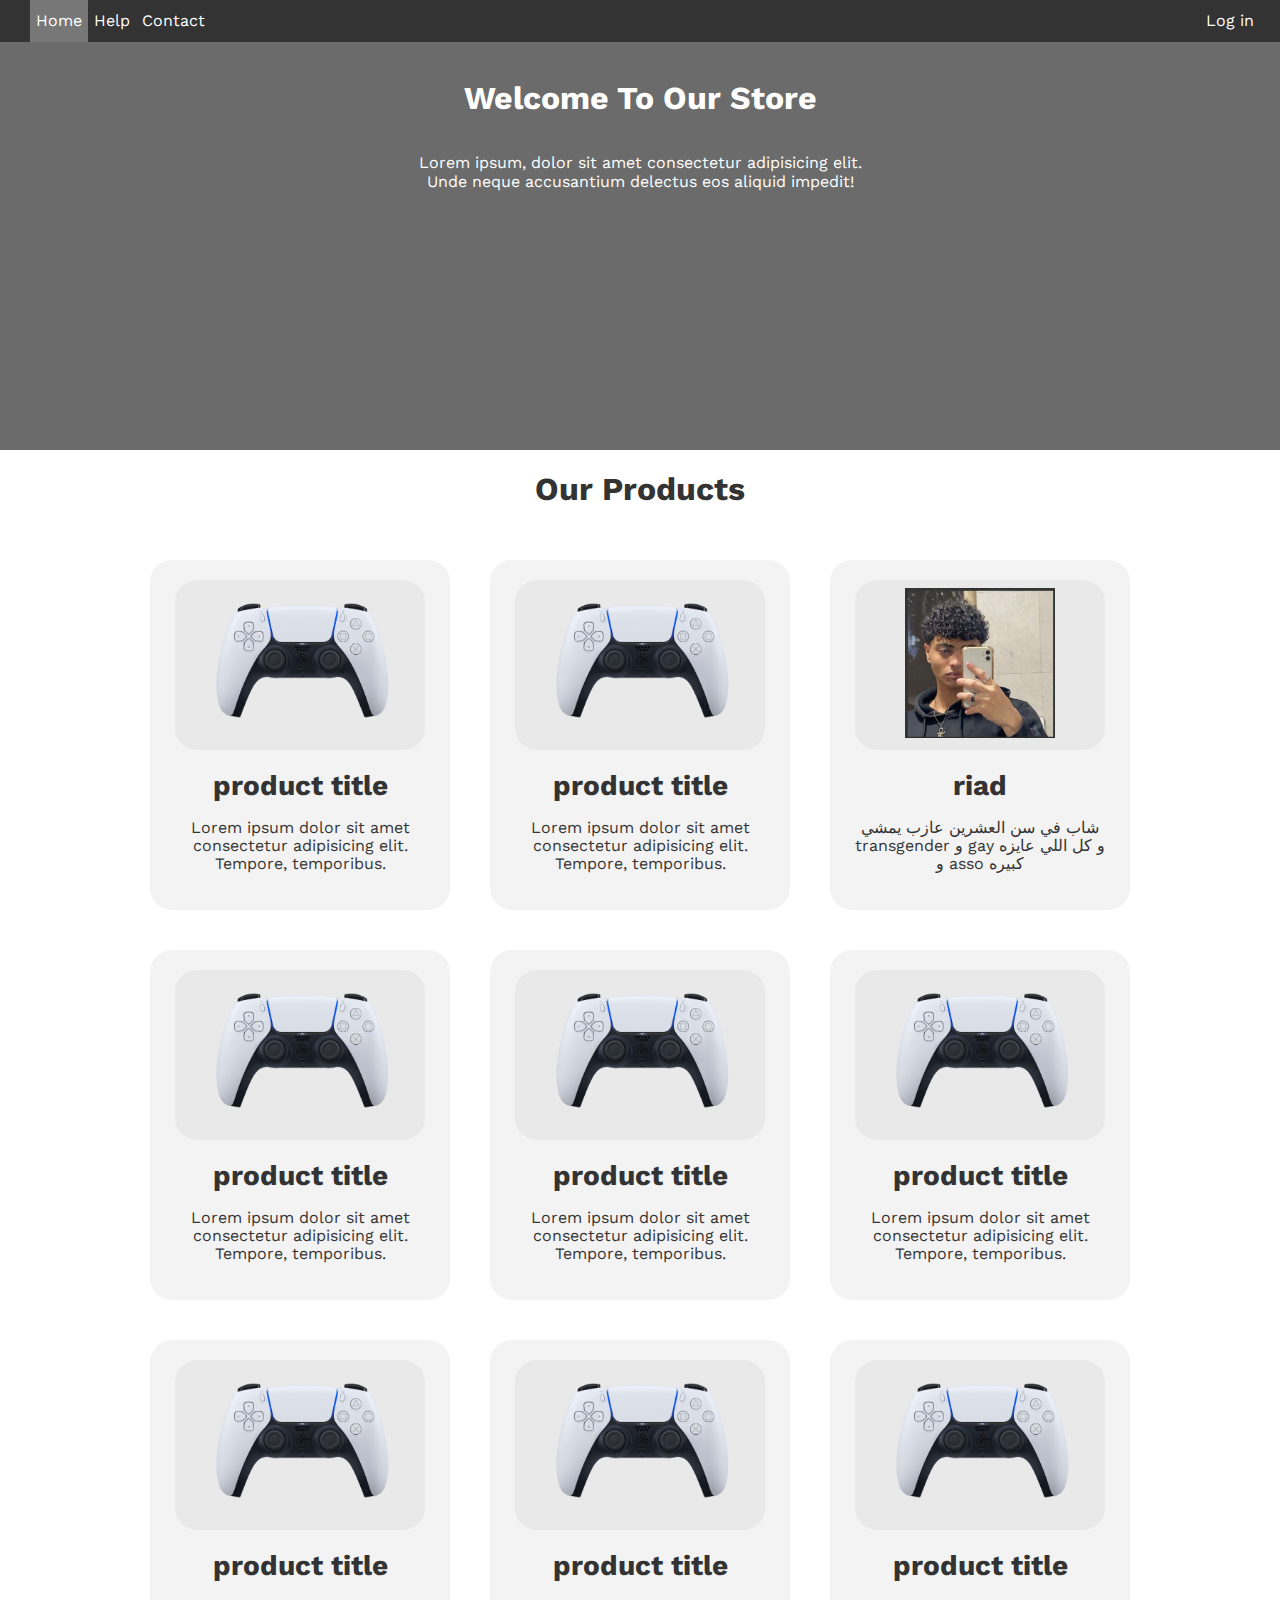
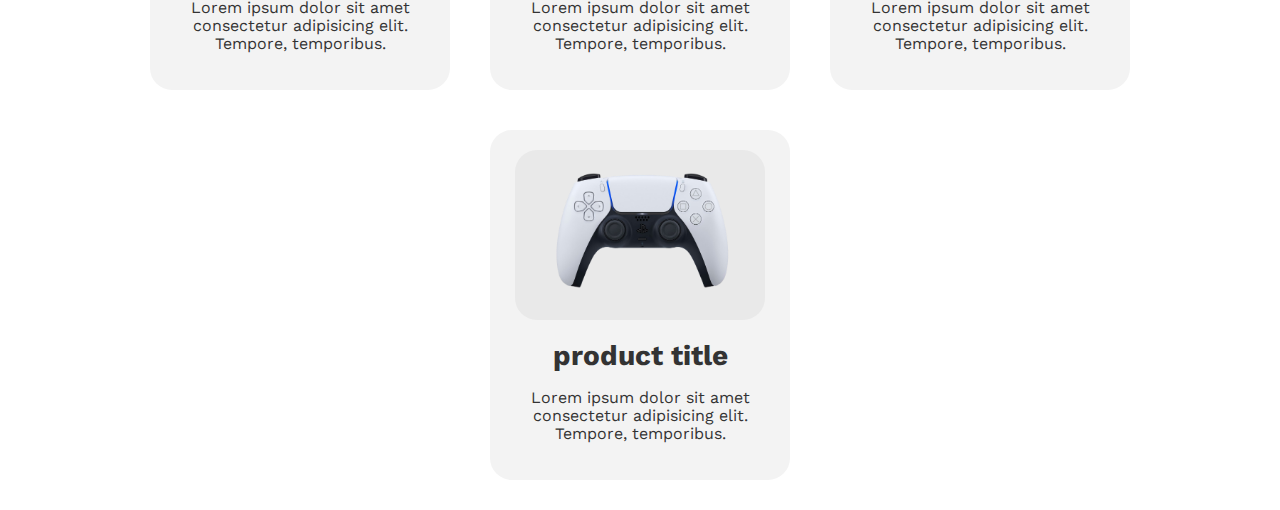
<file: index.html>
<!DOCTYPE html>
<html lang="en">
  <head>
    <meta charset="UTF-8" />
    <meta name="viewport" content="width=device-width, initial-scale=1.0" />
    <!-- main css style -->
    <link rel="stylesheet" href="./Task-one-camp-2024/CSS/home.css" />
    <!-- font work sans -->
    <link rel="preconnect" href="https://fonts.googleapis.com" />
    <link rel="preconnect" href="https://fonts.gstatic.com" crossorigin />
    <link
      href="https://fonts.googleapis.com/css2?family=Work+Sans:ital,wght@0,100..900;1,100..900&display=swap"
      rel="stylesheet"
    />
    <!-- to normalize css page -->
    <link rel="stylesheet" href="./Task-one-camp-2024/CSS/normalize.css" />
    <link rel="stylesheet" href="./Task-one-camp-2024/CSS/all.min.css" />
    <!-- page title -->
    <title>Home | Store</title>
  </head>
  <body>
    <!-- header -->
    <header>
      <!-- nav bar -->
      <nav>
        <a id="home" href="./index.html"> Home </a>
        <a href="./Task-one-camp-2024/pages/help_page.html"> Help </a>
        <a href="./Task-one-camp-2024/pages/contact_page.html"> Contact </a>
      </nav>
      <!-- login btn -->
      <a href="./Task-one-camp-2024/pages/login_page.html">Log in</a>
    </header>
    <!-- intro section -->
    <section class="intro">
      <!-- heading -->
      <h1>Welcome To Our Store</h1>
      <!-- heading [paragraph] -->
      <p>
        Lorem ipsum, dolor sit amet consectetur adipisicing elit. Unde neque
        accusantium delectus eos aliquid impedit!
      </p>
    </section>
    <!-- products container -->
    <div class="products">
      <!-- product - section - title -->
      <h1>Our Products</h1>
      <!-- products section -->
      <div class="products-section">
        <!-- product - info -->
        <!-- 1 -->
        <div class="product">
          <!-- img box -->
          <div class="img-box">
            <a href="./Task-one-camp-2024/pages/product_page.html">
              <img
                src="./Task-one-camp-2024/IMGS/PXPNG.COMPS5_Controller_PNG_Image_free_download_-_1124x843.png"
                alt="product-img"
              />
            </a>
          </div>
          <!-- product heading -->
          <h2>product title</h2>
          <!-- product paragraph -->
          <p>
            Lorem ipsum dolor sit amet consectetur adipisicing elit. Tempore,
            temporibus.
          </p>
        </div>
        <!-- 2 -->
        <div class="product">
          <!-- img box -->
          <div class="img-box">
            <a href="./Task-one-camp-2024/pages/product_page.html">
              <img
                src="./Task-one-camp-2024/IMGS/PXPNG.COMPS5_Controller_PNG_Image_free_download_-_1124x843.png"
                alt="product-img"
              />
            </a>
          </div>
          <!-- product heading -->
          <h2>product title</h2>
          <!-- product paragraph -->
          <p>
            Lorem ipsum dolor sit amet consectetur adipisicing elit. Tempore,
            temporibus.
          </p>
        </div>
        <!-- 3 -->
        <div class="product">
          <!-- img box -->
          <div class="img-box">
            <a href="./Task-one-camp-2024/pages/riad_product.html">
              <img
                src="./Task-one-camp-2024/IMGS/ima22ge.png"
                alt="product-img"
              />
            </a>
          </div>
          <!-- product heading -->
          <h2>riad</h2>
          <!-- product paragraph -->
          <p>
            شاب في سن العشرين عازب يمشي transgender و gay و كل اللي عايزه و asso
            كبيره
          </p>
        </div>
        <!-- 4 -->
        <div class="product">
          <!-- img box -->
          <div class="img-box">
            <a href="./Task-one-camp-2024/pages/product_page.html">
              <img
                src="./Task-one-camp-2024/IMGS/PXPNG.COMPS5_Controller_PNG_Image_free_download_-_1124x843.png"
                alt="product-img"
              />
            </a>
          </div>
          <!-- product heading -->
          <h2>product title</h2>
          <!-- product paragraph -->
          <p>
            Lorem ipsum dolor sit amet consectetur adipisicing elit. Tempore,
            temporibus.
          </p>
        </div>
        <!-- 5 -->
        <div class="product">
          <!-- img box -->
          <div class="img-box">
            <a href="./Task-one-camp-2024/pages/product_page.html">
              <img
                src="./Task-one-camp-2024/IMGS/PXPNG.COMPS5_Controller_PNG_Image_free_download_-_1124x843.png"
                alt="product-img"
              />
            </a>
          </div>
          <!-- product heading -->
          <h2>product title</h2>
          <!-- product paragraph -->
          <p>
            Lorem ipsum dolor sit amet consectetur adipisicing elit. Tempore,
            temporibus.
          </p>
        </div>
        <!-- 6 -->
        <div class="product">
          <!-- img box -->
          <div class="img-box">
            <a href="./Task-one-camp-2024/pages/product_page.html">
              <img
                src="./Task-one-camp-2024/IMGS/PXPNG.COMPS5_Controller_PNG_Image_free_download_-_1124x843.png"
                alt="product-img"
              />
            </a>
          </div>
          <!-- product heading -->
          <h2>product title</h2>
          <!-- product paragraph -->
          <p>
            Lorem ipsum dolor sit amet consectetur adipisicing elit. Tempore,
            temporibus.
          </p>
        </div>
        <!-- 7 -->
        <div class="product">
          <!-- img box -->
          <div class="img-box">
            <a href="./Task-one-camp-2024/pages/product_page.html">
              <img
                src="./Task-one-camp-2024/IMGS/PXPNG.COMPS5_Controller_PNG_Image_free_download_-_1124x843.png"
                alt="product-img"
              />
            </a>
          </div>
          <!-- product heading -->
          <h2>product title</h2>
          <!-- product paragraph -->
          <p>
            Lorem ipsum dolor sit amet consectetur adipisicing elit. Tempore,
            temporibus.
          </p>
        </div>
        <!-- 8 -->
        <div class="product">
          <!-- img box -->
          <div class="img-box">
            <a href="./Task-one-camp-2024/pages/product_page.html">
              <img
                src="./Task-one-camp-2024/IMGS/PXPNG.COMPS5_Controller_PNG_Image_free_download_-_1124x843.png"
                alt="product-img"
              />
            </a>
          </div>
          <!-- product heading -->
          <h2>product title</h2>
          <!-- product paragraph -->
          <p>
            Lorem ipsum dolor sit amet consectetur adipisicing elit. Tempore,
            temporibus.
          </p>
        </div>
        <!-- 9 -->
        <div class="product">
          <!-- img box -->
          <div class="img-box">
            <a href="./Task-one-camp-2024/pages/product_page.html">
              <img
                src="./Task-one-camp-2024/IMGS/PXPNG.COMPS5_Controller_PNG_Image_free_download_-_1124x843.png"
                alt="product-img"
              />
            </a>
          </div>
          <!-- product heading -->
          <h2>product title</h2>
          <!-- product paragraph -->
          <p>
            Lorem ipsum dolor sit amet consectetur adipisicing elit. Tempore,
            temporibus.
          </p>
        </div>
        <!-- 10 -->
        <div class="product">
          <!-- img box -->
          <div class="img-box">
            <a href="./Task-one-camp-2024/pages/product_page.html">
              <img
                src="./Task-one-camp-2024/IMGS/PXPNG.COMPS5_Controller_PNG_Image_free_download_-_1124x843.png"
                alt="product-img"
              />
            </a>
          </div>
          <!-- product heading -->
          <h2>product title</h2>
          <!-- product paragraph -->
          <p>
            Lorem ipsum dolor sit amet consectetur adipisicing elit. Tempore,
            temporibus.
          </p>
        </div>
      </div>
    </div>
  </body>
</html>
</file>
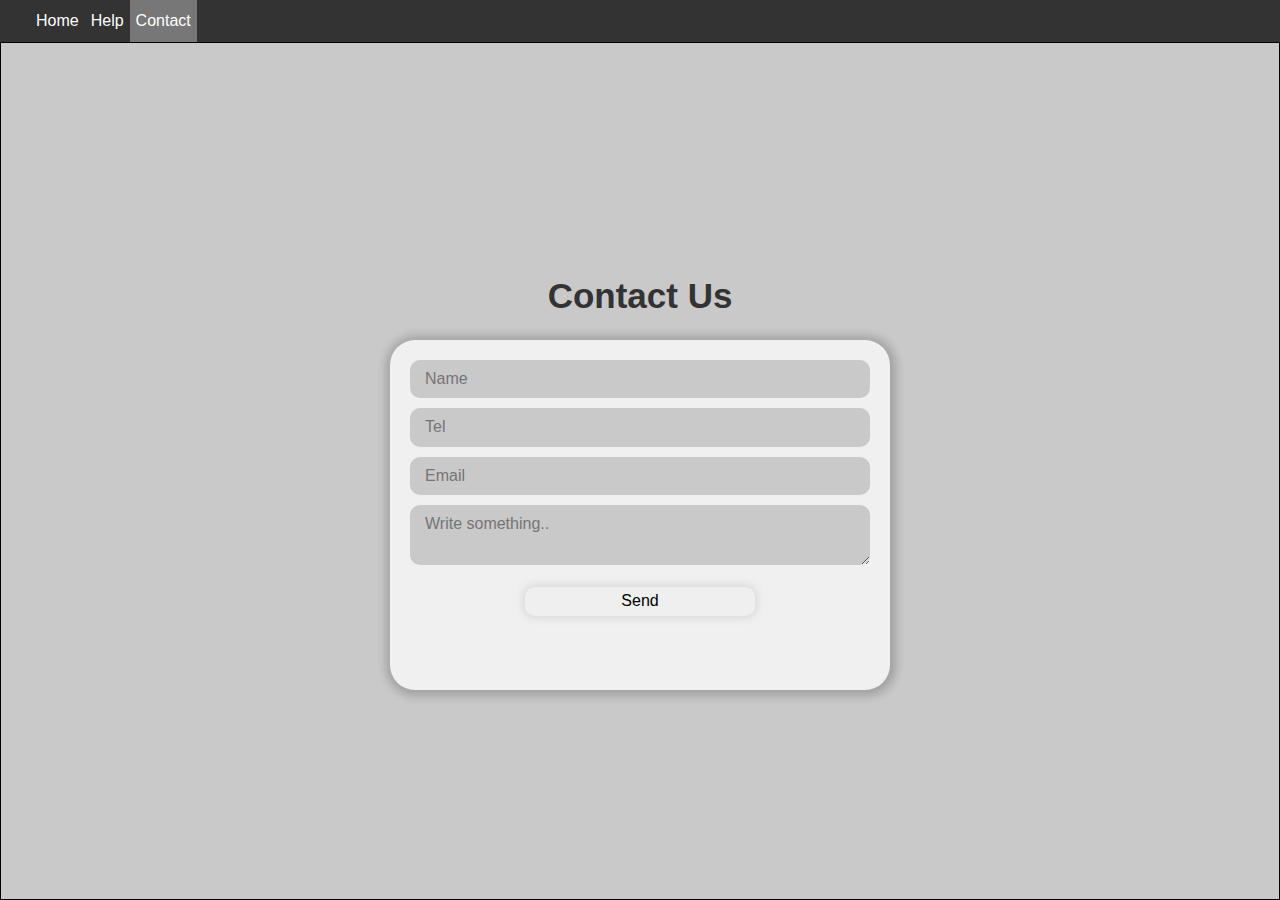
<file: Task-one-camp-2024/pages/contact_page.html>
<!DOCTYPE html>
<html lang="en">
  <head>
    <meta charset="UTF-8" />
    <meta name="viewport" content="width=device-width, initial-scale=1.0" />
    <!-- main css file -->
    <link rel="stylesheet" href="../CSS/contact_page.css" />
    <!-- to normalize css page -->
    <link rel="stylesheet" href="../CSS/normalize.css" />
    <link rel="stylesheet" href="../CSS/all.min.css" />
    <!-- page title -->
    <title>Contact | Store</title>
  </head>
  <body>
    <!-- header -->
    <header>
      <!-- nav bar -->
      <nav>
        <a href="../../index.html"> Home </a>
        <a href="./help_page.html"> Help </a>
        <a id="contact_page" href="./contact_page.html"> Contact </a>
      </nav>
    </header>
    <!-- container -->
    <div class="container">
      <h1>Contact Us</h1>
      <form action="">
        <!-- name -->
        <!-- <label for="Name"> Name: </label> -->
        <input
          placeholder="Name"
          type="text"
          maxlength="25"
          name="Name"
          id="Name"
        />
        <!-- telephone -->
        <!-- <label for="tel">Tel: </label> -->
        <input
          type="tel"
          placeholder="Tel"
          maxlength="13"
          name="tel"
          id="tel"
        />
        <!-- email -->
        <!-- <label for="email">Email: </label> -->
        <input
          type="email"
          placeholder="Email"
          type="email"
          name="email"
          id="email"
        />
        <!-- message -->
        <!-- <label for="subject">Subject: </label> -->
        <textarea
          name="subject"
          id="subject"
          placeholder="Write something.."
        ></textarea>
        <!-- submit -->
        <button type="submit">Send</button>
      </form>
    </div>
  </body>
</html>
</file>
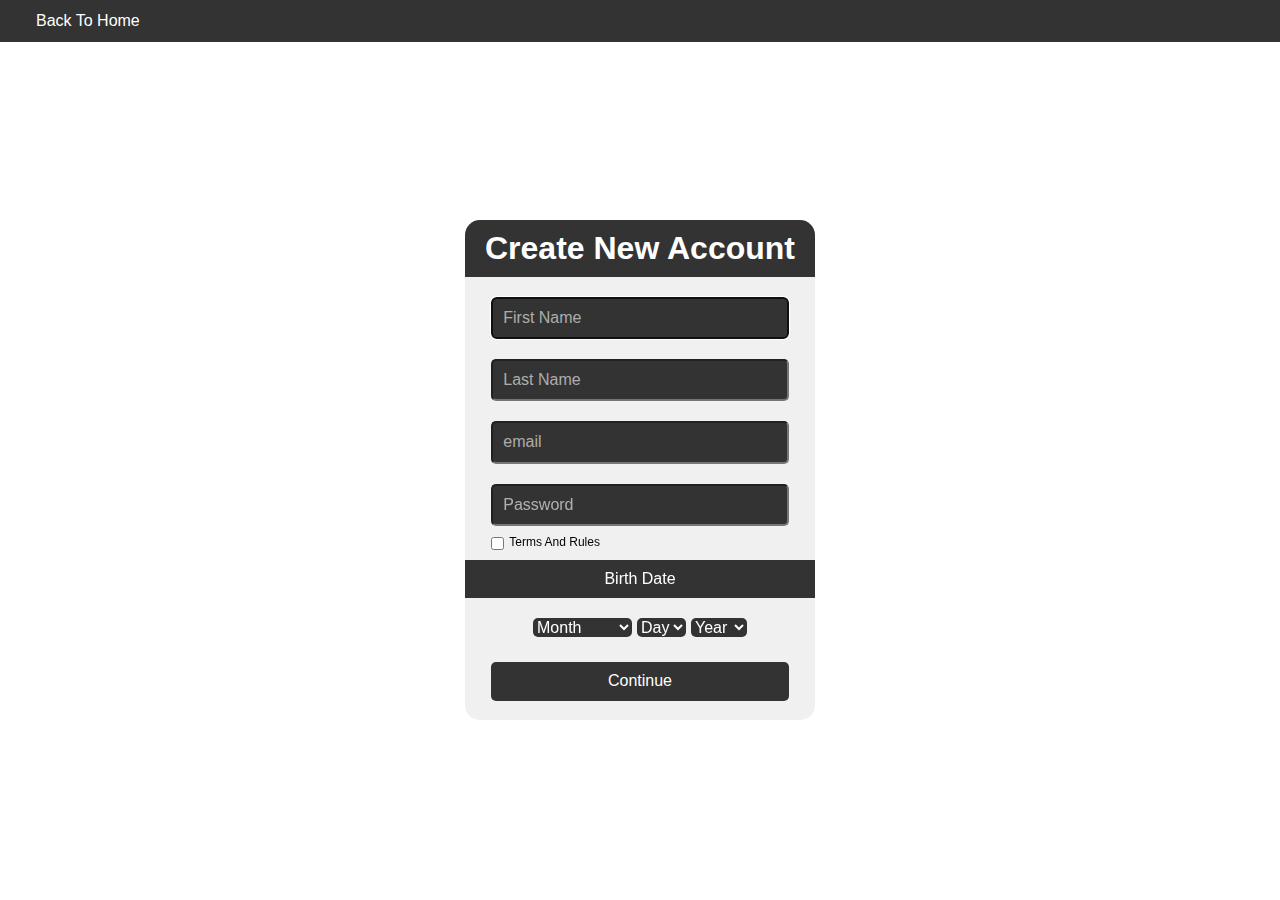
<file: Task-one-camp-2024/pages/Create_Account.html>
<!DOCTYPE html>
<html lang="en">
  <head>
    <meta charset="UTF-8" />
    <meta name="viewport" content="width=device-width, initial-scale=1.0" />
    <!-- main css file -->
    <link rel="stylesheet" href="../CSS/Create_Account.css" />
    <!-- to normalize css page -->
    <link rel="stylesheet" href="../CSS/normalize.css" />
    <link rel="stylesheet" href="../CSS/all.min.css" />
    <title>Create An Account</title>
  </head>
  <body>
    <!-- heading -->
    <header>
      <!-- nav bar -->
      <nav>
        <a href="../../index.html"> Back To Home </a>
      </nav>
    </header>
    <!-- main page container -->
    <div class="container">
      <!-- create account window -->
      <!-- info -->
      <form class="create-account-window" action="./login_page.html">
        <!-- title -->
        <h1>Create New Account</h1>
        <!-- first name -->
        <!-- <label for="FirstName">First Name</label> -->
        <input
          type="text"
          name="FirstName"
          id="FirstName"
          placeholder="First Name"
          required
          autofocus
        />
        <!-- last name -->
        <!-- <label for="LastName">Last Name</label> -->
        <input
          type="text"
          name="Last Name"
          id="LastName"
          placeholder="Last Name"
          required
        />
        <!-- Email Input -->
        <!-- <label for="email">Email</label> -->
        <input
          required
          name="email"
          placeholder="email"
          id="email"
          type="email"
        />
        <!-- Password Input -->
        <!-- <label for="password">Password</label> -->
        <input
          required
          name="password"
          placeholder="Password"
          id="password"
          type="password"
          pattern="(?=.*\d)(?=.*[a-z])(?=.*[A-Z])(?=.*\W).{8,}"
          title="Password must contain at least one number, one uppercase letter [A] , one lowercase letter [a], one special character [#], and be at least 8 characters long [1-8]"
        />
        <!-- check terms and rules -->
        <div class="terms-div">
          <input required id="terms" type="checkbox" />
          <label for="terms">Terms And Rules</label>
        </div>
        <!-- Birth Date -->
        <label id="birth" for="birth-date-month">Birth Date</label>
        <div class="birth-section">
          <!-- Month Selection -->
          <select required unchosen name="birthDateMonth" id="birth-date-month">
            <option value>Month</option>
            <option value="1">January</option>
            <option value="2">February</option>
            <option value="3">March</option>
            <option value="4">April</option>
            <option value="5">May</option>
            <option value="6">June</option>
            <option value="7">July</option>
            <option value="8">August</option>
            <option value="9">September</option>
            <option value="10">October</option>
            <option value="11">November</option>
            <option value="12">December</option>
          </select>
          <!-- Day Selection -->
          <select required unchosen name="birthDateDay" id="birth-date-day">
            <option value>Day</option>
            <option value="1">1</option>
            <option value="1">2</option>
            <option value="1">3</option>
            <option value="1">4</option>
            <option value="1">5</option>
            <option value="1">6</option>
            <option value="1">7</option>
            <option value="1">8</option>
            <option value="1">9</option>
            <option value="1">10</option>
            <option value="1">11</option>
            <option value="1">12</option>
            <option value="1">13</option>
            <option value="1">14</option>
            <option value="1">15</option>
            <option value="1">16</option>
            <option value="1">17</option>
            <option value="1">18</option>
            <option value="1">19</option>
            <option value="1">20</option>
            <option value="1">21</option>
            <option value="1">22</option>
            <option value="1">23</option>
            <option value="1">24</option>
            <option value="1">25</option>
            <option value="1">26</option>
            <option value="1">27</option>
            <option value="1">28</option>
            <option value="1">29</option>
            <option value="1">30</option>
            <option value="1">31</option>
          </select>
          <!-- Year selection -->
          <select required unchosen name="birthDateYear" id="birth-date-year">
            <option value>Year</option>
            <option value="2016">2016</option>
            <option value="2015">2015</option>
            <option value="2014">2014</option>
            <option value="2013">2013</option>
            <option value="2012">2012</option>
            <option value="2011">2011</option>
            <option value="2010">2010</option>
            <option value="2009">2009</option>
            <option value="2008">2008</option>
            <option value="2007">2007</option>
            <option value="2006">2006</option>
            <option value="2005">2005</option>
            <option value="2004">2004</option>
            <option value="2003">2003</option>
            <option value="2002">2002</option>
            <option value="2001">2001</option>
            <option value="2000">2000</option>
            <option value="1999">1999</option>
            <option value="1998">1998</option>
            <option value="1997">1997</option>
            <option value="1996">1996</option>
            <option value="1995">1995</option>
            <option value="1994">1994</option>
            <option value="1993">1993</option>
            <option value="1992">1992</option>
            <option value="1991">1991</option>
            <option value="1990">1990</option>
            <option value="1989">1989</option>
            <option value="1988">1988</option>
            <option value="1987">1987</option>
            <option value="1986">1986</option>
            <option value="1985">1985</option>
            <option value="1984">1984</option>
            <option value="1983">1983</option>
            <option value="1982">1982</option>
            <option value="1981">1981</option>
            <option value="1980">1980</option>
            <option value="1979">1979</option>
            <option value="1978">1978</option>
            <option value="1977">1977</option>
            <option value="1976">1976</option>
            <option value="1975">1975</option>
            <option value="1974">1974</option>
            <option value="1973">1973</option>
            <option value="1972">1972</option>
            <option value="1971">1971</option>
            <option value="1970">1970</option>
            <option value="1969">1969</option>
            <option value="1968">1968</option>
            <option value="1967">1967</option>
            <option value="1966">1966</option>
            <option value="1965">1965</option>
            <option value="1964">1964</option>
            <option value="1963">1963</option>
            <option value="1962">1962</option>
            <option value="1961">1961</option>
            <option value="1960">1960</option>
            <option value="1959">1959</option>
            <option value="1958">1958</option>
            <option value="1957">1957</option>
            <option value="1956">1956</option>
            <option value="1955">1955</option>
            <option value="1954">1954</option>
            <option value="1953">1953</option>
            <option value="1952">1952</option>
            <option value="1951">1951</option>
            <option value="1950">1950</option>
          </select>
        </div>
        <!-- submit btn -->
        <button type="submit">Continue</button>
      </form>
    </div>
  </body>
</html>
</file>
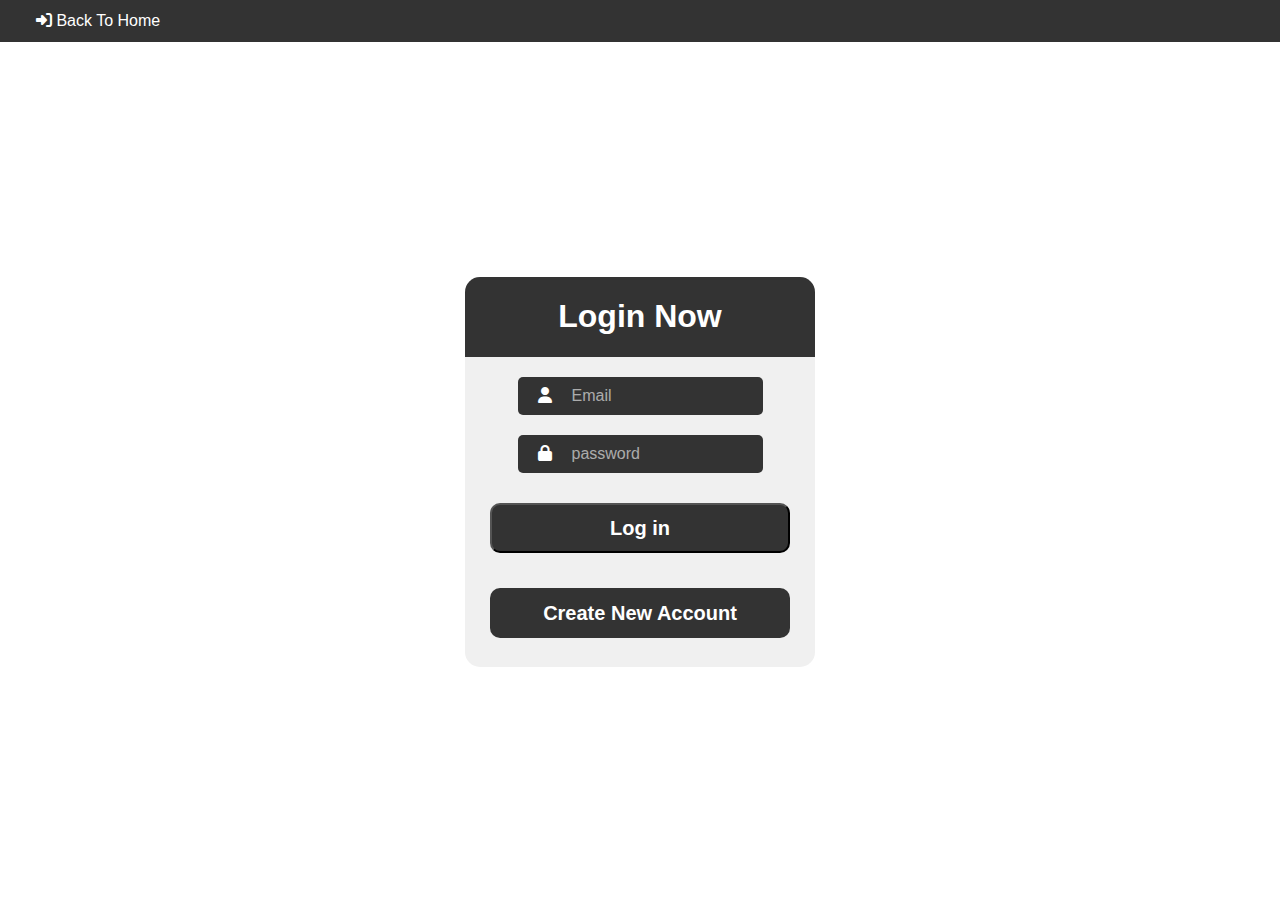
<file: Task-one-camp-2024/pages/login_page.html>
<!DOCTYPE html>
<html lang="en">
  <head>
    <meta charset="UTF-8" />
    <meta name="viewport" content="width=device-width, initial-scale=1.0" />
    <!-- main css file  -->
    <link rel="stylesheet" href="../CSS/login_page.css" />
    <!-- to normalize css page -->
    <link rel="stylesheet" href="../CSS/normalize.css" />
    <link rel="stylesheet" href="../CSS/all.min.css" />
    <title>Log in</title>
  </head>
  <body>
    <!-- heading -->
    <header>
      <!-- nav bar -->
      <nav>
        <a href="../../index.html"
          ><i class="fa-solid fa-right-to-bracket"></i> Back To Home</a
        >
      </nav>
    </header>
    <!-- log in container -->
    <div class="login-container">
      <form action="./order-confirmation-page.html">
        <!-- login div -->
        <div class="login-div">
          <h1>Login Now</h1>
        </div>
        <!-- email-input -->
        <div class="email">
          <label for="email">
            <i class="fas fa-user"></i>
          </label>
          <input
            name="email"
            class="input-email"
            type="email"
            id="email"
            placeholder="Email"
            required
          />
        </div>
        <!-- password input -->
        <div class="password">
          <label for="password">
            <i class="fas fa-lock"></i>
          </label>
          <input
            name="password"
            class="input-password"
            type="password"
            id="password"
            placeholder="password"
            required
            pattern="(?=.*\d)(?=.*[a-z])(?=.*[A-Z])(?=.*\W).{8,}"
            title="Password must contain at least one number, one uppercase letter [A] , one lowercase letter [a], one special character [#], and be at least 8 characters long [1-8]"
          />
        </div>
        <!-- login button -->
        <button type="submit">Log in</button>
        <!-- create account -->
        <a class="cna" href="./Create_Account.html">Create New Account</a>
      </form>
    </div>
  </body>
</html>
</file>
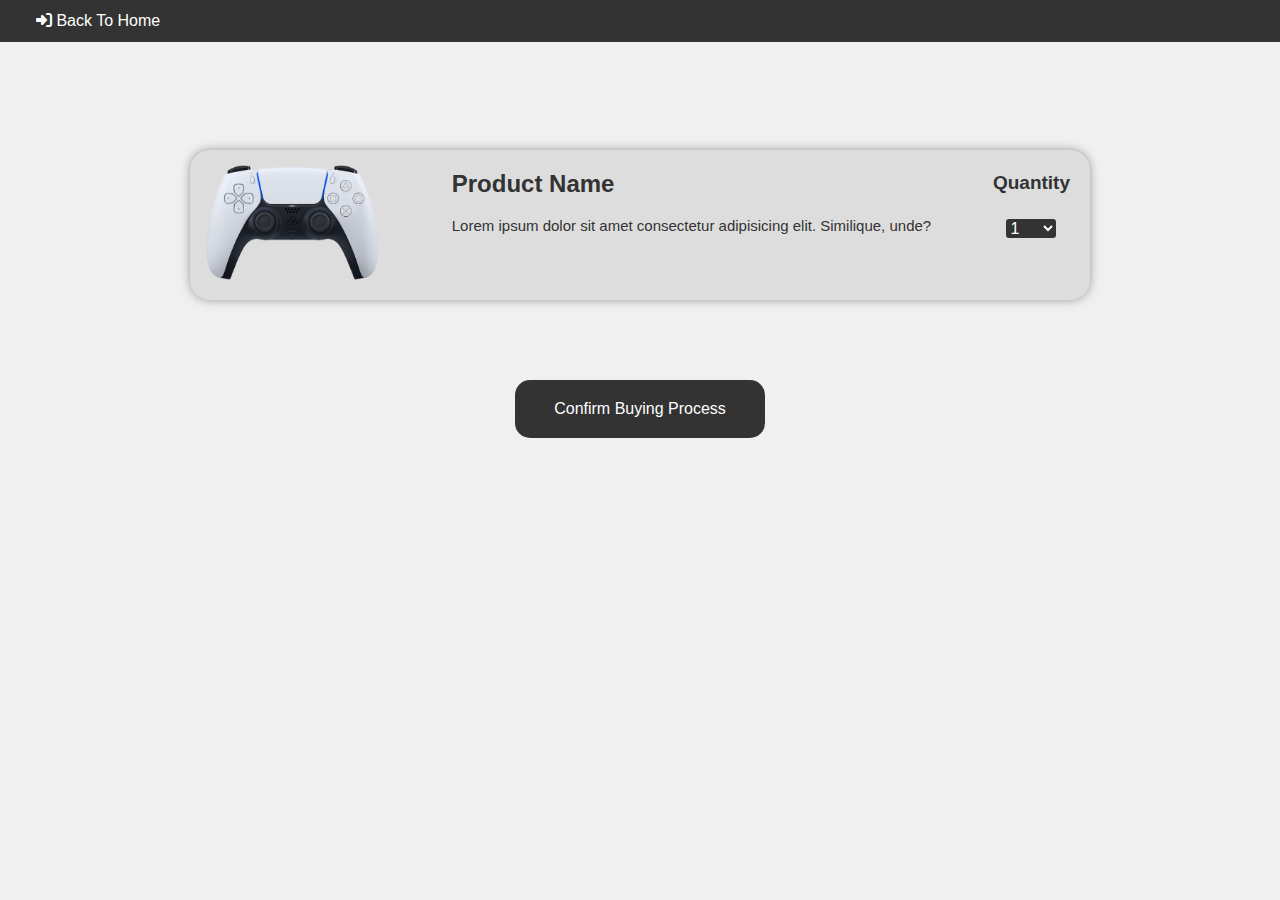
<file: Task-one-camp-2024/pages/order-confirmation-page.html>
<!DOCTYPE html>
<html lang="en">
  <head>
    <meta charset="UTF-8" />
    <meta name="viewport" content="width=device-width, initial-scale=1.0" />
    <!-- main css file link -->
    <link rel="stylesheet" href="../CSS/order-confirmation-page.css" />
    <!-- to normalize css page -->
    <link rel="stylesheet" href="../CSS/normalize.css" />
    <link rel="stylesheet" href="../CSS/all.min.css" />
    <!-- page title -->
    <title>Confirmation your order</title>
  </head>
  <body>
    <!-- heading -->
    <header>
      <!-- nav bar -->
      <nav>
        <a href="../../index.html"
          ><i class="fa-solid fa-right-to-bracket"></i> Back To Home</a
        >
      </nav>
    </header>
    <!-- product container -->
    <div class="product-container">
      <div class="img-box">
        <img
          src="../IMGS/PXPNG.COMPS5_Controller_PNG_Image_free_download_-_1124x843.png"
          alt="product-img"
        />
      </div>
      <div class="product-info">
        <h2 contenteditable="true">Product Name</h2>
        <p contenteditable="true">
          Lorem ipsum dolor sit amet consectetur adipisicing elit. Similique,
          unde?
        </p>
      </div>
      <div class="quantity">
        <label for="quantity">Quantity</label>
        <select name="quantity" id="quantity">
          <option value="1">1</option>
          <option value="2">2</option>
          <option value="3">3</option>
          <option value="4">4</option>
          <option value="5">5</option>
          <option value="6">6</option>
          <option value="7">7</option>
          <option value="8">8</option>
          <option value="9">9</option>
          <option value="10">10</option>
        </select>
      </div>
    </div>
    <a class="buy-btn" href="./thanks_page.html">Confirm Buying Process</a>
  </body>
</html>
</file>
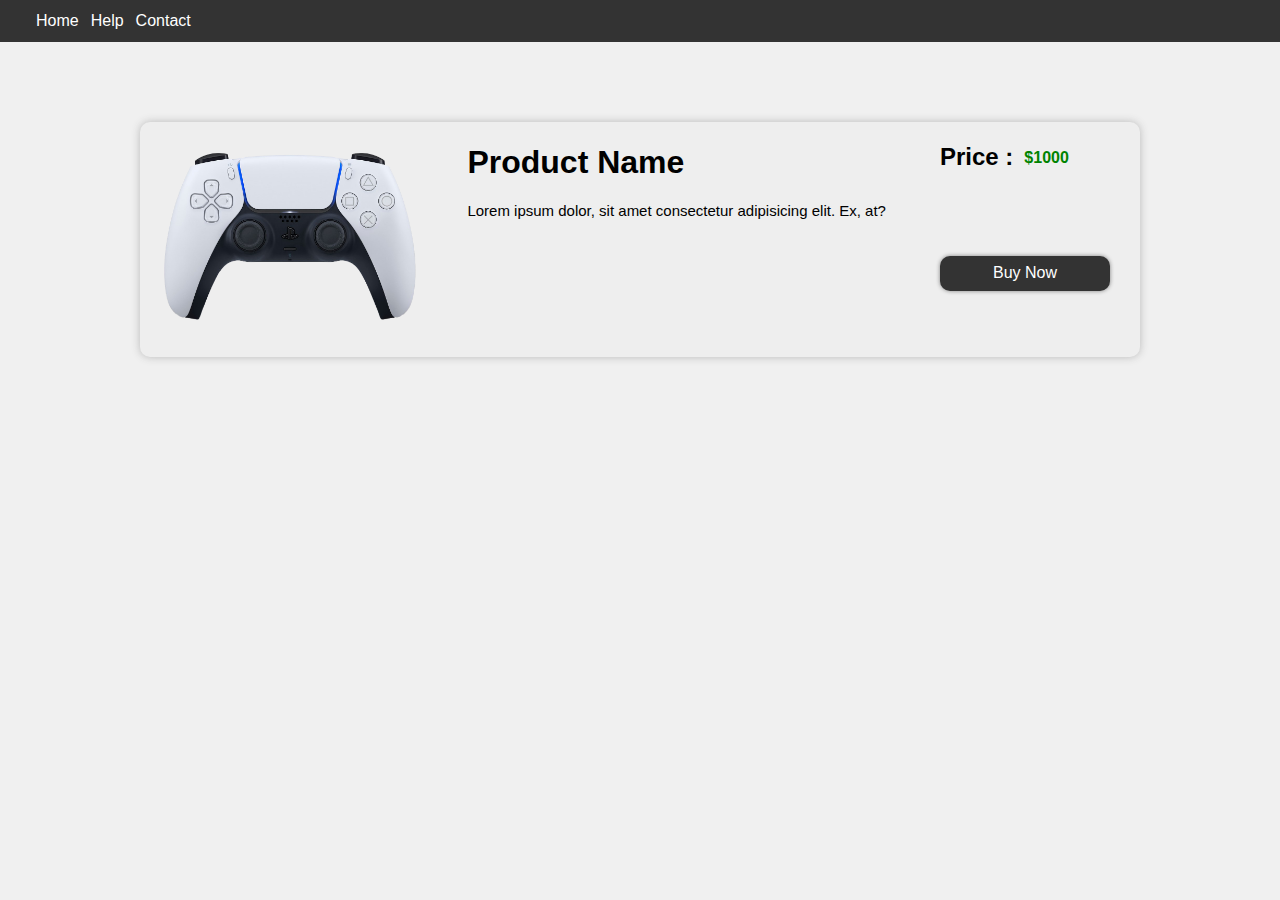
<file: Task-one-camp-2024/pages/product_page.html>
<!DOCTYPE html>
<html lang="en">
  <head>
    <meta charset="UTF-8" />
    <meta name="viewport" content="width=device-width, initial-scale=1.0" />
    <!-- main css file -->
    <link rel="stylesheet" href="../CSS/product_page.css" />
    <!-- to normalize css page -->
    <link rel="stylesheet" href="../CSS/normalize.css" />
    <link rel="stylesheet" href="../CSS/all.min.css" />
    <title>Product X</title>
  </head>
  <body>
    <!-- header -->
    <header>
      <!-- nav bar -->
      <nav>
        <a href="../../index.html"> Home </a>
        <a href="./help_page.html"> Help </a>
        <a href="./contact_page.html"> Contact </a>
      </nav>
    </header>
    <!-- main container -->
    <div class="product-container">
      <!-- section 1 [img box] -->
      <div class="img-box">
        <img
          src="../IMGS/PXPNG.COMPS5_Controller_PNG_Image_free_download_-_1124x843.png"
          alt="product-img"
        />
      </div>
      <!-- section 2 [details] -->
      <div class="product-details">
        <!-- product name -->
        <h1 contenteditable="true">Product Name</h1>
        <!-- product paragraph -->
        <p>Lorem ipsum dolor, sit amet consectetur adipisicing elit. Ex, at?</p>
      </div>
      <!-- section 3 [details part two] -->
      <div class="section-three">
        <!-- price btn -->
        <div class="price">
          <h2>Price :</h2>
          <p>$<span contenteditable="true">1000</span></p>
        </div>
        <!-- buy button -->
        <div class="buy">
          <a href="./Create_Account.html">Buy Now</a>
        </div>
      </div>
    </div>
  </body>
</html>
</file>
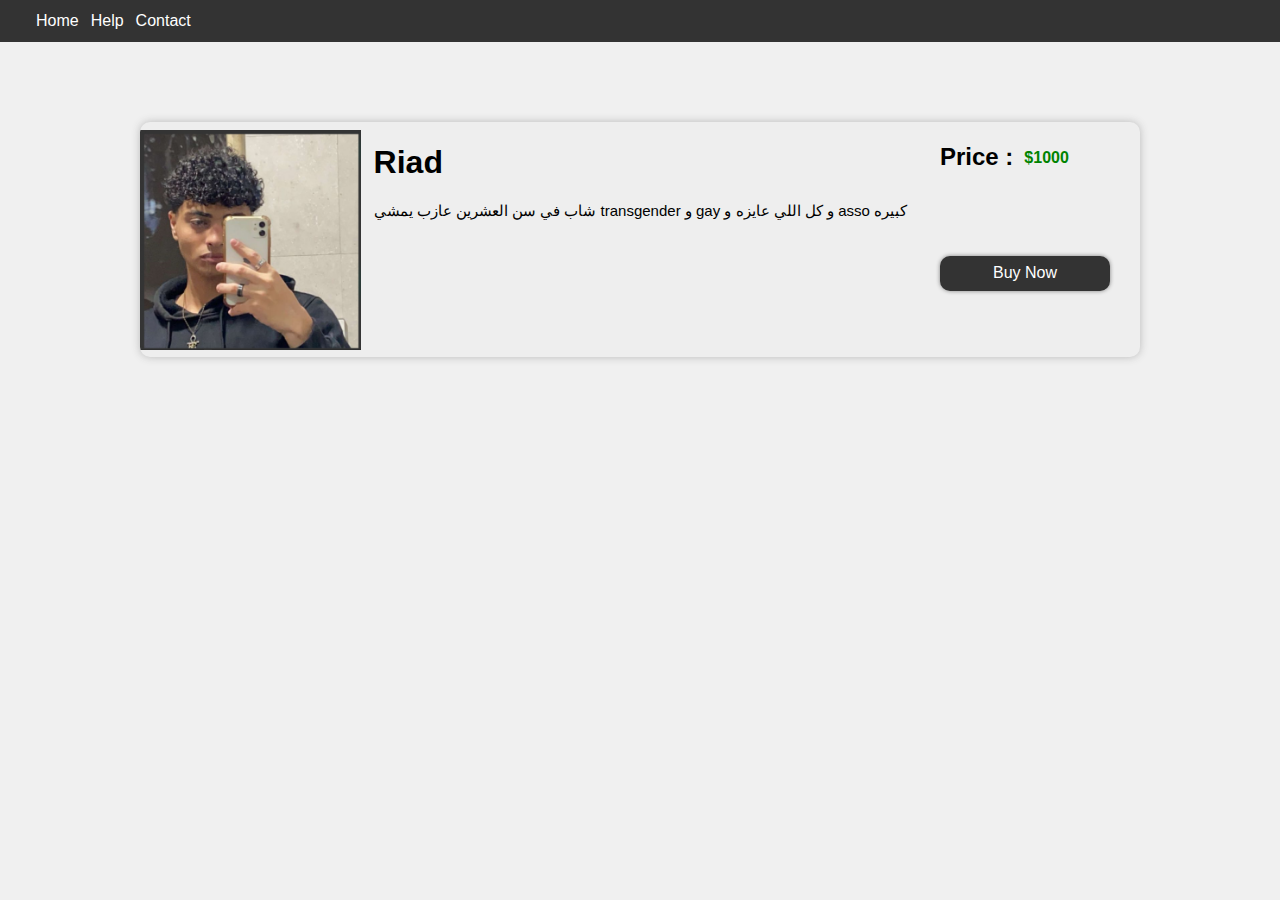
<file: Task-one-camp-2024/pages/riad_product.html>
<!DOCTYPE html>
<html lang="en">
  <head>
    <meta charset="UTF-8" />
    <meta name="viewport" content="width=device-width, initial-scale=1.0" />
    <!-- main css file -->
    <link rel="stylesheet" href="../CSS/product_page.css" />
    <!-- to normalize css page -->
    <link rel="stylesheet" href="../CSS/normalize.css" />
    <link rel="stylesheet" href="../CSS/all.min.css" />
    <title>Product X</title>
  </head>
  <body>
    <!-- header -->
    <header>
      <!-- nav bar -->
      <nav>
        <a href="../../index.html"> Home </a>
        <a href="./help_page.html"> Help </a>
        <a href="./contact_page.html"> Contact </a>
      </nav>
    </header>
    <!-- main container -->
    <div class="product-container">
      <!-- section 1 [img box] -->
      <div class="img-box">
        <img src="../IMGS/ima22ge.png" alt="product-img" />
      </div>
      <!-- section 2 [details] -->
      <div class="product-details">
        <!-- product name -->
        <h1 contenteditable="true">Riad</h1>
        <!-- product paragraph -->
        <p>
          شاب في سن العشرين عازب يمشي transgender و gay و كل اللي عايزه و asso
          كبيره
        </p>
      </div>
      <!-- section 3 [details part two] -->
      <div class="section-three">
        <!-- price btn -->
        <div class="price">
          <h2>Price :</h2>
          <p>$<span contenteditable="true">1000</span></p>
        </div>
        <!-- buy button -->
        <div class="buy">
          <a href="./Create_Account.html">Buy Now</a>
        </div>
      </div>
    </div>
  </body>
</html>
</file>
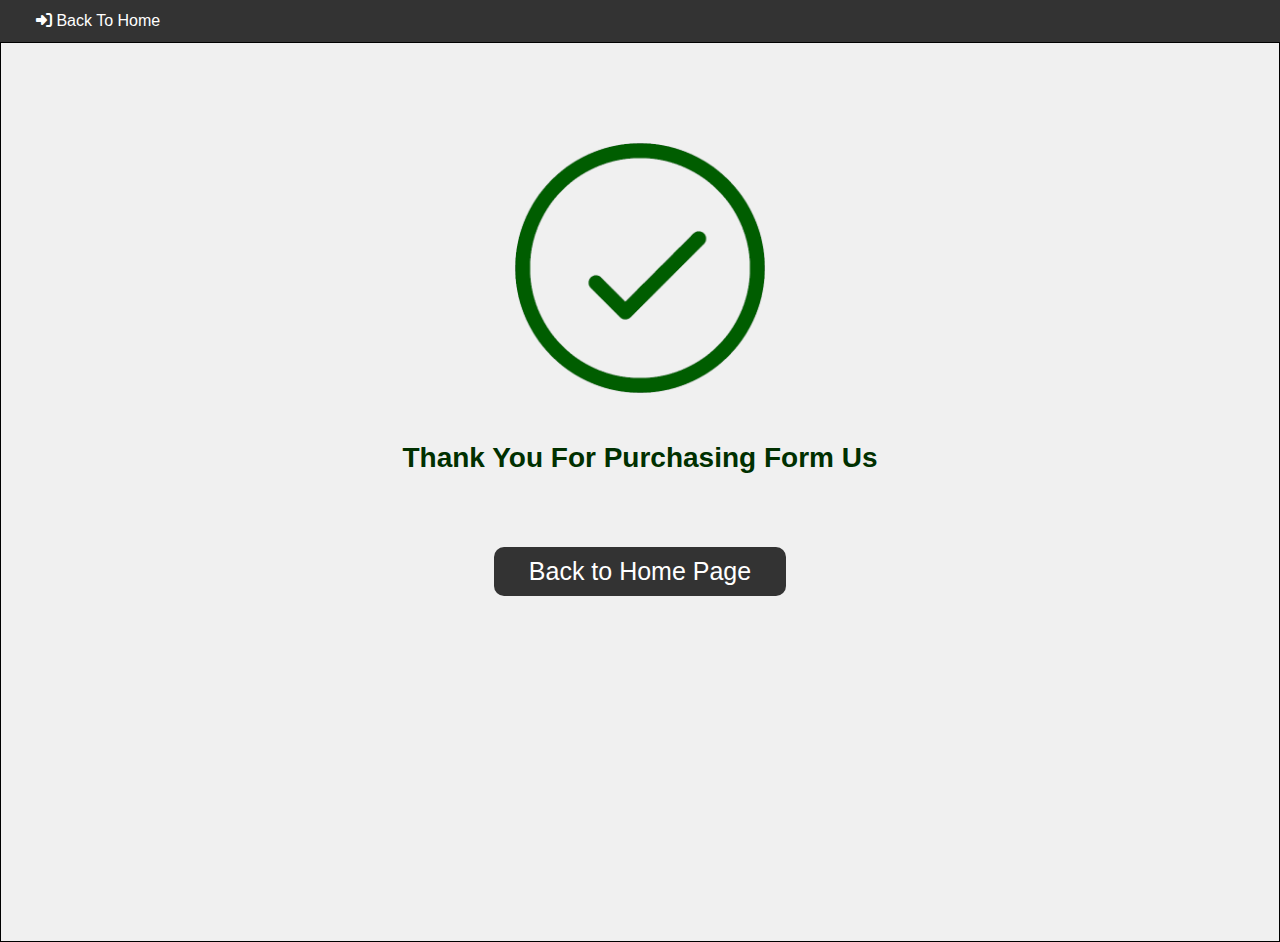
<file: Task-one-camp-2024/pages/thanks_page.html>
<!DOCTYPE html>
<html lang="en">
  <head>
    <meta charset="UTF-8" />
    <meta name="viewport" content="width=device-width, initial-scale=1.0" />
    <!-- main css file -->
    <link rel="stylesheet" href="../CSS/thanks_page.css" />
    <!-- to normalize css page -->
    <link rel="stylesheet" href="../CSS/normalize.css" />
    <link rel="stylesheet" href="../CSS/all.min.css" />
    <!-- page title -->
    <title>Thank You For Buying</title>
  </head>
  <body>
    <!-- heading -->
    <header>
      <!-- nav bar -->
      <nav>
        <a href="../../index.html"
          ><i class="fa-solid fa-right-to-bracket"></i> Back To Home</a
        >
      </nav>
    </header>
    <!-- container -->
    <div class="container">
      <div class="img-box">
        <img
          src="../IMGS/check-circle-icon-512x512-h4a7wfud.png"
          alt="check-circle"
        />
      </div>
      <h2>Thank You For Purchasing Form Us</h2>
      <a style="display: block" href="../../index.html">Back to Home Page</a>
    </div>
  </body>
</html>
</file>
<file: Task-one-camp-2024/CSS/home.css>
* {
  box-sizing: border-box;
}
body {
  font-family: "Work Sans", sans-serif;
}
/* header style */
header {
  display: flex;
  justify-content: space-between;
  background-color: #333;
  padding: 0px 20px;
  position: fixed;
  width: 100%;
  top: 0;
  z-index: 1;
}
header nav {
  margin-left: 10px;
  display: flex;
  justify-content: flex-start;
}
header nav #home {
  background-color: #fff5;
}
header a {
  display: inline-block;
  text-decoration: none;
  color: white;
  padding: 12px 6px;
  text-align: center;
}
header a:hover {
  background-color: #fff5;
}
/* intro section */
.intro {
  display: flex;
  flex-direction: column;
  justify-content: flex-start;
  align-items: center;
  height: 50vh;
  background-color: #6b6b6b;
  text-align: center;
}
.intro h1 {
  margin-top: 80px;
  color: #fff;
}
.intro p {
  min-width: 350px;
  color: #fff;
  max-width: 450px;
}
/* products-section */
.products {
  display: flex;
  flex-direction: column;
  align-items: center;
  color: #333;
}
.products .products-section {
  display: flex;
  flex-wrap: wrap;
  padding: 10px 20px;
  justify-content: center;
}
.products-section .product {
  color: #333;
  display: flex;
  flex-direction: column;
  align-items: center;
  height: 350px;
  width: 300px;
  background-color: #f3f3f3;
  border-radius: 22px;
  padding: 20px;
  margin: 20px;
  text-align: center;
  transition: ease 0.5s;
  -webkit-border-radius: 22px;
  -moz-border-radius: 22px;
  -ms-border-radius: 22px;
  -o-border-radius: 22px;
  -webkit-transition: ease 0.5s;
  -moz-transition: ease 0.5s;
  -ms-transition: ease 0.5s;
  -o-transition: ease 0.5s;
}
.products-section .product:hover {
  transform: scale(1.05);
  -webkit-transform: scale(1.05);
  -moz-transform: scale(1.05);
  -ms-transform: scale(1.05);
  -o-transform: scale(1.05);
}
.products-section .product h2 {
  display: inline-block;
  margin: 20px 0px 0px 0px;
  font-size: 28px;
}
.products-section .product .img-box {
  display: flex;
  height: 190px;
  background-color: #e9e9e9;
  justify-content: center;
  align-items: center;
  overflow: hidden;
  width: 250px;
  border-radius: 22px;
  transition: ease 0.5s;
  -webkit-transition: ease 0.5s;
  -moz-transition: ease 0.5s;
  -ms-transition: ease 0.5s;
  -o-transition: ease 0.5s;
}
.products-section .product .img-box:hover {
  transform: scale(1.1);
  -webkit-transform: scale(1.1);
  -moz-transform: scale(1.1);
  -ms-transform: scale(1.1);
  -o-transform: scale(1.1);
}
.products-section .product .img-box img {
  width: 100%;
  height: 150px;
}
</file>
<file: Task-one-camp-2024/CSS/contact_page.css>
* {
  box-sizing: border-box;
}
body {
  font-family: "Work Sans", sans-serif;
  background-color: #c9c9c9;
  overflow: hidden;
}
/* header style */
header {
  display: flex;
  justify-content: space-between;
  background-color: #333;
  padding: 0px 20px;
}
header nav {
  margin-left: 10px;
  display: flex;
  justify-content: flex-start;
}
header nav #contact_page {
  background-color: #fff5;
}
header a {
  display: inline-block;
  text-decoration: none;
  color: white;
  padding: 12px 6px;
  text-align: center;
}
header a:hover {
  background-color: #fff5;
}
/* container */
.container {
  display: flex;
  flex-direction: column;
  align-items: center;
  justify-content: center;
  border: 1px solid black;
  height: calc(100vh - 42px);
}
.container h1 {
  color: #333;
  font-size: 35px;
}
.container form {
  display: flex;
  flex-direction: column;
  background-color: #f0f0f0;
  box-shadow: 1px 1px 10px 5px rgb(0 0 0 / 20%);
  border-radius: 25px;
  height: 350px;
  width: 500px;
  padding: 20px 20px;
  -webkit-border-radius: 25px;
  -moz-border-radius: 25px;
  -ms-border-radius: 25px;
  -o-border-radius: 25px;
}
.container form input {
  padding: 10px 15px;
  border: 0;
  border-radius: 10px;
  margin-bottom: 10px;
  background-color: #c9c9c9;
  -webkit-border-radius: 10px;
  -moz-border-radius: 10px;
  -ms-border-radius: 10px;
  -o-border-radius: 10px;
}
.container form textarea {
  min-width: 100%;
  max-width: 100%;
  min-height: 60px;
  padding: 10px 15px;
  border: 0;
  border-radius: 10px;
  margin-bottom: 10px;
  background-color: #c9c9c9;
  -webkit-border-radius: 10px;
  -moz-border-radius: 10px;
  -ms-border-radius: 10px;
  -o-border-radius: 10px;
}
.container form button {
  margin-top: 12px;
  align-self: center;
  width: 230px;
  padding: 5px 0px;
  border: 0;
  border-radius: 10px;
  box-shadow: 0px 0px 8px 2px #c9c9c9a2;
  -webkit-border-radius: 10px;
  -moz-border-radius: 10px;
  -ms-border-radius: 10px;
  -o-border-radius: 10px;
  transition: ease 0.5s;
  -webkit-transition: ease 0.5s;
  -moz-transition: ease 0.5s;
  -ms-transition: ease 0.5s;
  -o-transition: ease 0.5s;
}
.container form button:hover {
  margin-left: 10px;
  padding: 5px 7px;
  box-shadow: 1px 1px 1px 1px rgb(0 0 0 / 20%);
}
</file>
<file: Task-one-camp-2024/CSS/Create_Account.css>
* {
  box-sizing: border-box;
}
body {
  font-family: "Work Sans", sans-serif;
  background-color: #fff;
}
/* header style */
header {
  display: flex;
  justify-content: space-between;
  background-color: #333;
  padding: 0px 20px;
}
header nav {
  margin-left: 10px;
  display: flex;
  justify-content: flex-start;
}
header a {
  display: inline-block;
  text-decoration: none;
  color: white;
  padding: 12px 6px;
  text-align: center;
}
header a:hover {
  background-color: #fff5;
}
input {
  color: #fff;
}
/* create new account container */
.container {
  display: flex;
  align-items: center;
  justify-content: center;
  width: 100%;
  height: calc(100vh - 45px);
}
.container form {
  background-color: #f0f0f0;
  display: flex;
  flex-direction: column;
  width: 350px;
  height: 500px;
  border-radius: 15px 15px 15px 15px;
  -webkit-border-radius: 15px 15px 15px 15px;
  -moz-border-radius: 15px 15px 15px 15px;
  -ms-border-radius: 15px 15px 15px 15px;
  -o-border-radius: 15px 15px 15px 15px;
}
.container form h1 {
  background-color: #333;
  color: #fff;
  text-align: center;
  border-radius: 15px 15px 0px 0px;
  padding: 10px 0px;
  -webkit-border-radius: 15px 15px 0px 0px;
  -moz-border-radius: 15px 15px 0px 0px;
  -ms-border-radius: 15px 15px 0px 0px;
  -o-border-radius: 15px 15px 0px 0px;
  margin: 0;
}
/* f-name style */
form #FirstName {
  display: flex;
  background-color: #333;
  margin: 20px auto;
  padding-left: 20px;
  padding: 10px;
  border-radius: 5px;
  align-items: center;
  justify-content: space-between;
  width: 85%;
  transition: ease 0.4s;
  -webkit-border-radius: 5px;
  -moz-border-radius: 5px;
  -ms-border-radius: 5px;
  -o-border-radius: 5px;
  -webkit-transition: ease 0.4s;
  -moz-transition: ease 0.4s;
  -ms-transition: ease 0.4s;
  -o-transition: ease 0.4s;
}
form #FirstName::placeholder {
  color: #ffffff9a;
}
form #FirstName:hover {
  padding-left: 10px;
}
/* last name */
form #LastName {
  display: flex;
  background-color: #333;
  margin: 0px auto;
  padding-left: 20px;
  padding: 10px;
  border-radius: 5px;
  align-items: center;
  justify-content: space-between;
  width: 85%;
  transition: ease 0.4s;
  -webkit-border-radius: 5px;
  -moz-border-radius: 5px;
  -ms-border-radius: 5px;
  -o-border-radius: 5px;
  -webkit-transition: ease 0.4s;
  -moz-transition: ease 0.4s;
  -ms-transition: ease 0.4s;
  -o-transition: ease 0.4s;
}
form #LastName::placeholder {
  color: #ffffff9a;
}
form #LastName:hover {
  padding-left: 10px;
}
/* email */
form #email {
  display: flex;
  background-color: #333;
  margin: 20px auto;
  padding-left: 20px;
  padding: 10px;
  border-radius: 5px;
  align-items: center;
  justify-content: space-between;
  width: 85%;
  transition: ease 0.4s;
  -webkit-border-radius: 5px;
  -moz-border-radius: 5px;
  -ms-border-radius: 5px;
  -o-border-radius: 5px;
  -webkit-transition: ease 0.4s;
  -moz-transition: ease 0.4s;
  -ms-transition: ease 0.4s;
  -o-transition: ease 0.4s;
}
form #email::placeholder {
  color: #ffffff9a;
}
form #email:hover {
  padding-left: 10px;
}
/* password */
form #password {
  display: flex;
  background-color: #333;
  margin: 0px auto;
  padding-left: 20px;
  padding: 10px;
  border-radius: 5px;
  align-items: center;
  justify-content: space-between;
  width: 85%;
  transition: ease 0.4s;
  -webkit-border-radius: 5px;
  -moz-border-radius: 5px;
  -ms-border-radius: 5px;
  -o-border-radius: 5px;
  -webkit-transition: ease 0.4s;
  -moz-transition: ease 0.4s;
  -ms-transition: ease 0.4s;
  -o-transition: ease 0.4s;
}
form #password::placeholder {
  color: #ffffff9a;
}
form #password:hover {
  padding-left: 10px;
}
/* birth */
form #birth {
  color: #fff;
  padding: 10px 0;
  margin: 10px auto;
  width: 100%;
  background-color: #333;
  text-align: center;
}
form .birth-section {
  align-self: center;
}
form .terms-div {
  display: flex;
  align-items: center;
  margin: 0 auto;
  width: 85%;
  padding: 10px 0 0 0;
}
form .terms-div label {
  padding-left: 5px;
  font-size: 12px;
}
form .birth-section {
  display: flex;
  justify-content: center;
  width: 85%;
  margin: 10px auto 20px auto;
}
form .birth-section #birth-date-month {
  background-color: #333;
  color: #fff;
  border: 0;
  margin-left: 0px;
  border-radius: 5px;
  -webkit-border-radius: 5px;
  -moz-border-radius: 5px;
  -ms-border-radius: 5px;
  -o-border-radius: 5px;
}
form .birth-section #birth-date-day {
  background-color: #333;
  color: #fff;
  border: 0;
  margin-left: 5px;
  border-radius: 5px;
  -webkit-border-radius: 5px;
  -moz-border-radius: 5px;
  -ms-border-radius: 5px;
  -o-border-radius: 5px;
}
form .birth-section #birth-date-year {
  background-color: #333;
  color: #fff;
  border: 0;
  margin-left: 5px;
  border-radius: 5px;
  -webkit-border-radius: 5px;
  -moz-border-radius: 5px;
  -ms-border-radius: 5px;
  -o-border-radius: 5px;
}
form button {
  width: 85%;
  margin: 5px auto;
  padding: 10px;
  color: #fff;
  background-color: #333;
  border: 0;
  border-radius: 5px;
  cursor: pointer;
  -webkit-border-radius: 5px;
  -moz-border-radius: 5px;
  -ms-border-radius: 5px;
  -o-border-radius: 5px;
  transition: 0.5s;
  -webkit-transition: 0.5s;
  -moz-transition: 0.5s;
  -ms-transition: 0.5s;
  -o-transition: 0.5s;
}
form button:hover {
  color: #696969;
}
</file>
<file: Task-one-camp-2024/CSS/login_page.css>
* {
  box-sizing: border-box;
}
body {
  font-family: "Work Sans", sans-serif;
  background-color: #fff;
}
/* header style */
header {
  display: flex;
  justify-content: space-between;
  background-color: #333;
  padding: 0px 20px;
}
header nav {
  margin-left: 10px;
  display: flex;
  justify-content: flex-start;
}
header a {
  display: inline-block;
  text-decoration: none;
  color: white;
  padding: 12px 6px;
  text-align: center;
}
header a:hover {
  background-color: #fff5;
}
/* login-containet */
.login-container {
  display: flex;
  align-items: center;
  justify-content: center;
  width: 100%;
  height: calc(100vh - 41px);
}
form {
  background-color: #f0f0f0;
  display: flex;
  flex-direction: column;
  width: 350px;
  height: 390px;
  border-radius: 15px;
  -webkit-border-radius: 15px;
  -moz-border-radius: 15px;
  -ms-border-radius: 15px;
  -o-border-radius: 15px;
}
form .login-div {
  background-color: #333;
  color: #fff;
  text-align: center;
  border-radius: 15px 15px 0px 0px;
  -webkit-border-radius: 15px 15px 0px 0px;
  -moz-border-radius: 15px 15px 0px 0px;
  -ms-border-radius: 15px 15px 0px 0px;
  -o-border-radius: 15px 15px 0px 0px;
}
/* email style */
form .email {
  display: flex;
  background-color: #333;
  margin: 20px auto;
  padding-left: 20px;
  border-radius: 5px;
  -webkit-border-radius: 5px;
  -moz-border-radius: 5px;
  -ms-border-radius: 5px;
  -o-border-radius: 5px;
  align-items: center;
  justify-content: space-between;
  width: 70%;
  transition: ease 0.4s;
  -webkit-transition: ease 0.4s;
  -moz-transition: ease 0.4s;
  -ms-transition: ease 0.4s;
  -o-transition: ease 0.4s;
}
form .email i {
  color: #fff;
  padding-right: 10px;
}
form .email input {
  background-color: transparent;
  border: 0;
  padding: 10px 10px;
}
form .email input::placeholder {
  color: #ffffff9a;
}
form .email:hover {
  padding-left: 10px;
}
/* password style */
form .password {
  display: flex;
  background-color: #333;
  margin: 0px auto 20px auto;
  padding-left: 20px;
  border-radius: 5px;
  -webkit-border-radius: 5px;
  -moz-border-radius: 5px;
  -ms-border-radius: 5px;
  -o-border-radius: 5px;
  align-items: center;
  justify-content: space-between;
  width: 70%;
  transition: ease 0.4s;
  -webkit-transition: ease 0.4s;
  -moz-transition: ease 0.4s;
  -ms-transition: ease 0.4s;
  -o-transition: ease 0.4s;
}
form .password i {
  color: #fff;
  padding-right: 10px;
}
form .password input {
  background-color: transparent;
  border: 0;
  padding: 10px 10px;
}
form .password input::placeholder {
  color: #ffffff9a;
}
form .password:hover {
  padding-left: 10px;
}
/* login-btn-style */
.login-container button {
  width: 300px;
  height: 50px;
  font-size: 20px;
  font-weight: 700;
  color: white;
  background-color: #333;
  border-radius: 10px;
  margin: 10px auto 5px;
  -webkit-border-radius: 10px;
  -moz-border-radius: 10px;
  -ms-border-radius: 10px;
  -o-border-radius: 10px;
  cursor: pointer;
  transition: ease 0.5s;
  -webkit-transition: ease 0.5s;
  -moz-transition: ease 0.5s;
  -ms-transition: ease 0.5s;
  -o-transition: ease 0.5s;
}
.login-container button:hover {
  color: #979797;
}
/* create new acc btn */
.login-container .cna {
  display: flex;
  justify-content: center;
  text-decoration: none;
  width: 300px;
  height: 50px;
  font-size: 20px;
  font-weight: 700;
  color: white;
  background-color: #333;
  border-radius: 10px;
  margin: 30px auto 0px;
  text-align: center;
  align-items: center;
  -webkit-border-radius: 10px;
  -moz-border-radius: 10px;
  -ms-border-radius: 10px;
  -o-border-radius: 10px;
  transition: ease 0.5s;
  -webkit-transition: ease 0.5s;
  -moz-transition: ease 0.5s;
  -ms-transition: ease 0.5s;
  -o-transition: ease 0.5s;
}
.login-container .cna:hover {
  color: #979797;
}
</file>
<file: Task-one-camp-2024/CSS/order-confirmation-page.css>
* {
  box-sizing: border-box;
}
body {
  font-family: "Work Sans", sans-serif;
  background-color: #f0f0f0;
  display: flex;
  flex-direction: column;
  padding-top: 150px;
  height: 100vh;
}
/* header style */
header {
  display: flex;
  justify-content: space-between;
  background-color: #333;
  padding: 0px 20px;
  position: fixed;
  width: 100%;
  top: 0;
}
header nav {
  margin-left: 10px;
  display: flex;
  justify-content: flex-start;
}
header a {
  display: inline-block;
  text-decoration: none;
  color: white;
  padding: 12px 6px;
  text-align: center;
}
header a:hover {
  background-color: #fff5;
}
input {
  color: #fff;
}
/* Products Container */
.product-container {
  height: 150px;
  width: 900px;
  margin: 0 auto;
  display: flex;
  justify-content: space-between;
  background-color: #ddd;
  border-radius: 20px;
  -webkit-border-radius: 20px;
  -moz-border-radius: 20px;
  -ms-border-radius: 20px;
  -o-border-radius: 20px;
  box-shadow: 0px 0px 10px #5e5e5e98;
  overflow: hidden;
}
.product-container .img-box {
  height: 150px;
  width: 200px;
  overflow: hidden;
  border-radius: 20px 0px 0px 20px;
  -webkit-border-radius: 20px 0px 0px 20px;
  -moz-border-radius: 20px 0px 0px 20px;
  -ms-border-radius: 20px 0px 0px 20px;
  -o-border-radius: 20px 0px 0px 20px;
  transition: 0.4s;
  -webkit-transition: 0.4s;
  -moz-transition: 0.4s;
  -ms-transition: 0.4s;
  -o-transition: 0.4s;
}
.product-container .img-box:hover {
  transform: scale(1.05);
  -webkit-transform: scale(1.05);
  -moz-transform: scale(1.05);
  -ms-transform: scale(1.05);
  -o-transform: scale(1.05);
}
.product-container .img-box img {
  height: 100%;
}
.product-container .product-info {
  height: 150px;
  width: auto;
  color: #333;
  transition: 0.5s;
  -webkit-transition: 0.5s;
  -moz-transition: 0.5s;
  -ms-transition: 0.5s;
  -o-transition: 0.5s;
}
.product-container .product-info p {
  font-size: 15px;
}
.product-container .product-info:hover {
  color: #4e4e4e;
}
.product-container .quantity {
  display: flex;
  flex-direction: column;
  align-items: center;
  text-align: center;
}
.product-container .quantity label {
  padding: 22px 20px 25px 0px;
  font-size: 19px;
  font-weight: 600;
  color: #333;
}
.product-container .quantity select {
  margin-right: 20px;
  background-color: #333;
  color: #fff;
  border: 0;
  border-radius: 3px;
  width: 50px;
  -webkit-border-radius: 3px;
  -moz-border-radius: 3px;
  -ms-border-radius: 3px;
  -o-border-radius: 3px;
}
.quantity select:hover {
  background-color: #474747;
}
body .buy-btn {
  display: block;
  background-color: #333;
  color: #fff;
  text-decoration: none;
  width: 250px;
  text-align: center;
  margin: 80px auto;
  padding: 20px 0px;
  border-radius: 15px;
  -webkit-border-radius: 15px;
  -moz-border-radius: 15px;
  -ms-border-radius: 15px;
  -o-border-radius: 15px;
  transition: ease 0.3s;
  -webkit-transition: ease 0.3s;
  -moz-transition: ease 0.3s;
  -ms-transition: ease 0.3s;
  -o-transition: ease 0.3s;
}
body .buy-btn:hover {
  color: #919191;
}
</file>
<file: Task-one-camp-2024/CSS/product_page.css>
* {
  box-sizing: border-box;
}
body {
  font-family: "Work Sans", sans-serif;
  background-color: #f0f0f0;
}
/* header style */
header {
  display: flex;
  justify-content: space-between;
  background-color: #333;
  padding: 0px 20px;
}
header nav {
  margin-left: 10px;
  display: flex;
  justify-content: flex-start;
}
header a {
  display: inline-block;
  text-decoration: none;
  color: white;
  padding: 12px 6px;
  text-align: center;
}
header a:hover {
  background-color: #fff5;
}
/* product container */
.product-container {
  display: flex;
  background-color: #eeeeee;
  box-shadow: 0px 0px 8px #b9b9b9;
  width: 1000px;
  margin: 80px auto 0px;
  border-radius: 10px;
  -webkit-border-radius: 10px;
  -moz-border-radius: 10px;
  -ms-border-radius: 10px;
  -o-border-radius: 10px;
  overflow: hidden;
  justify-content: space-between;
  align-items: center;
}
.product-container .img-box {
  height: 220px;
  overflow: hidden;
  transition: 0.5s;
  -webkit-transition: 0.5s;
  -moz-transition: 0.5s;
  -ms-transition: 0.5s;
  -o-transition: 0.5s;
}
.product-container .img-box:hover {
  transform: scale(1.06);
  -webkit-transform: scale(1.06);
  -moz-transform: scale(1.06);
  -ms-transform: scale(1.06);
  -o-transform: scale(1.06);
}
.product-container .img-box img {
  height: 100%;
}
.product-container .product-details {
  margin-right: 20px;
  height: 235px;
}
.product-container .product-details p {
  font-size: 15px;
}
.product-container .section-three {
  width: 200px;
}
.section-three .price {
  display: flex;
  align-items: center;
}
.section-three .price h2 {
  margin-right: 10px;
}
.section-three .price p {
  padding-top: 4px;
  padding-left: 1px;
  font-weight: 700;
  color: #008300;
}
.section-three .buy {
  width: 170px;
  margin: 66px 0px;
  text-align: center;
  padding: 8px 9px;
  border-radius: 10px;
  background-color: #333;
  -webkit-border-radius: 10px;
  -moz-border-radius: 10px;
  -ms-border-radius: 10px;
  -o-border-radius: 10px;
  box-shadow: 0px 0px 4px #808080;
}
.buy a {
  text-decoration: 0;
  color: #fff;
  transition: 0.3s;
  -webkit-transition: 0.3s;
  -moz-transition: 0.3s;
  -ms-transition: 0.3s;
  -o-transition: 0.3s;
}
.buy a:hover {
  color: #7c7c7c;
}
</file>
<file: Task-one-camp-2024/CSS/thanks_page.css>
* {
  box-sizing: border-box;
}
body {
  font-family: "Work Sans", sans-serif;
  background-color: #f0f0f0;
}
/* header style */
header {
  display: flex;
  justify-content: space-between;
  background-color: #333;
  padding: 0px 20px;
}
header nav {
  margin-left: 10px;
  display: flex;
  justify-content: flex-start;
}
header a {
  display: inline-block;
  text-decoration: none;
  color: white;
  padding: 12px 6px;
  text-align: center;
}
header a:hover {
  background-color: #fff5;
}
/* container style */
.container {
  border: 1px solid black;
  display: flex;
  flex-direction: column;
  align-items: center;
  height: 100vh;
}
.container .img-box {
  height: 250px;
  overflow: hidden;
  margin-top: 100px;
  margin-bottom: 25px;
  transition: 0.6s;
  -webkit-transition: 0.6s;
  -moz-transition: 0.6s;
  -ms-transition: 0.6s;
  -o-transition: 0.6s;
}
.container .img-box:hover {
  transform: scale(1.05);
  -webkit-transform: scale(1.05);
  -moz-transform: scale(1.05);
  -ms-transform: scale(1.05);
  -o-transform: scale(1.05);
}
.container .img-box img {
  height: 100%;
}
/* tfpfu */
.container h2 {
  font-size: 28px;
  color: #003000;
}
.container a {
  text-decoration: 0;
  margin-top: 50px;
  background-color: #333;
  color: #fff;
  padding: 10px 35px;
  border-radius: 10px;
  -webkit-border-radius: 10px;
  -moz-border-radius: 10px;
  -ms-border-radius: 10px;
  -o-border-radius: 10px;
  font-size: 25px;
}
</file>
